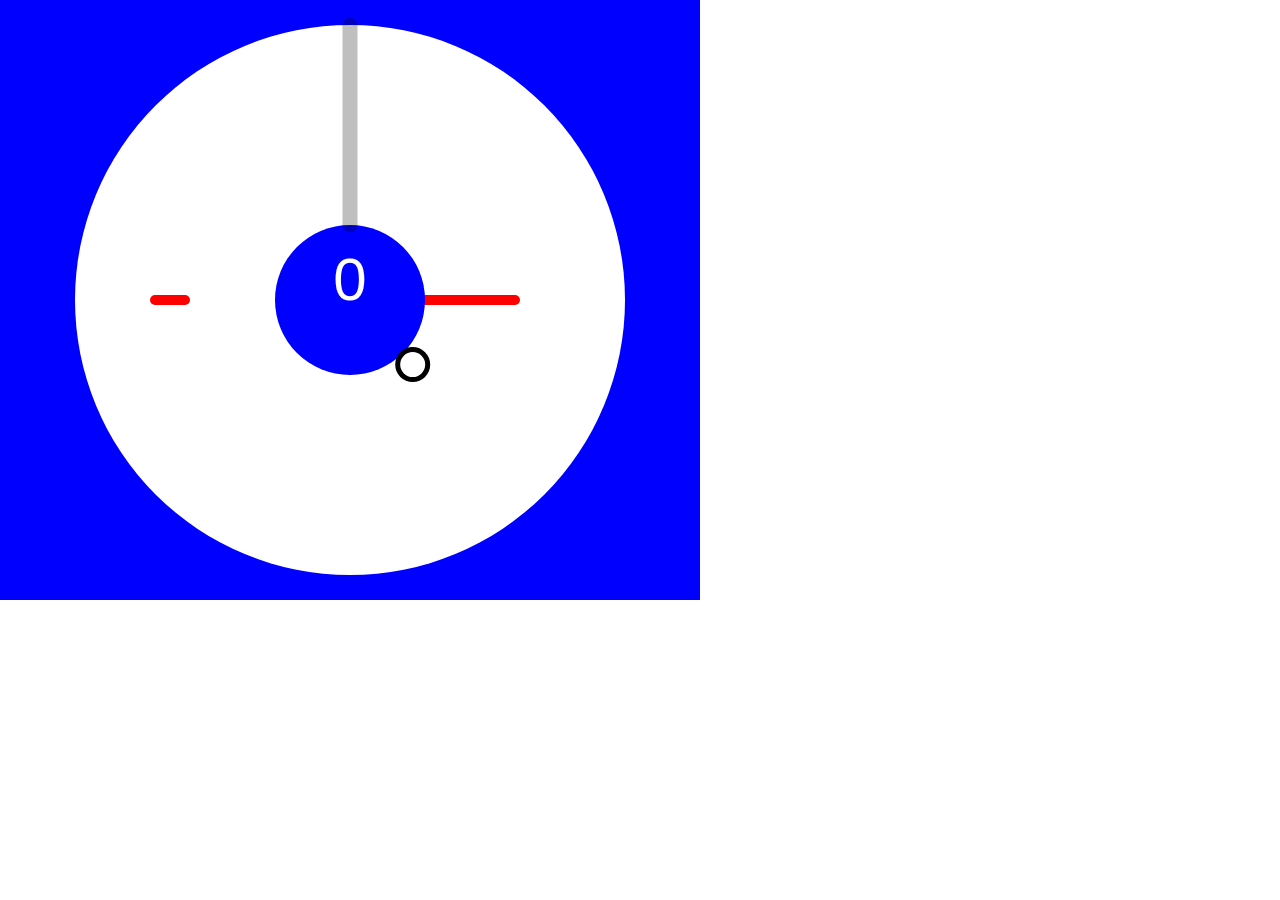
<file: 360-broken-wing/index.html>
<!DOCTYPE html>
<html lang="en">
  <head>
    <meta charset="utf-8" />
    <meta name="viewport" content="width=device-width, initial-scale=1.0">

    <title>Sketch</title>

    <link rel="stylesheet" type="text/css" href="style.css">

    <script src="libraries/p5.min.js"></script>
    <script src="libraries/p5.sound.min.js"></script>
  </head>

  <body>
    <script src="sketch.js"></script>
  </body>
</html>
</file>
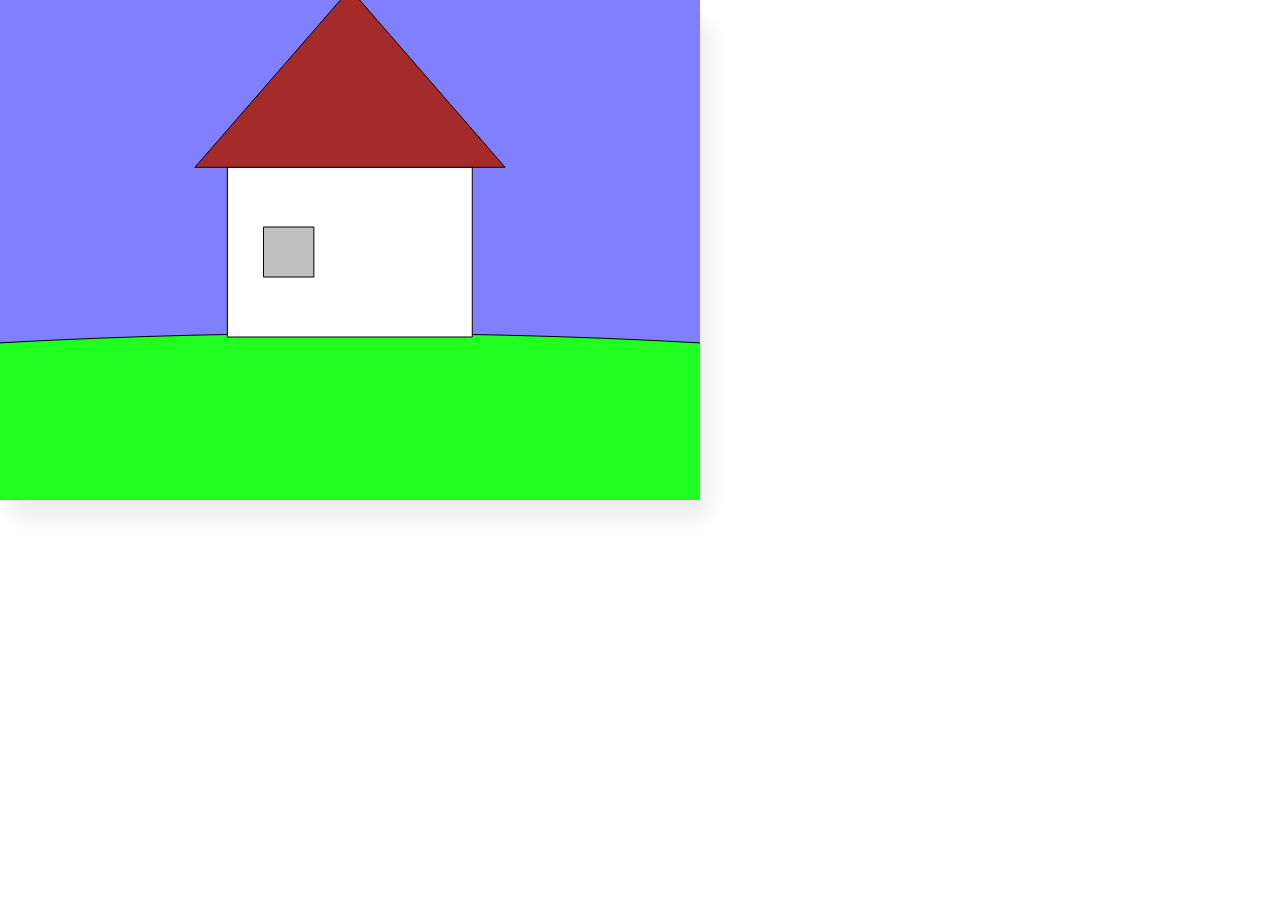
<file: house-for-sale/index.html>
<!DOCTYPE html>
<html lang="en">
  <head>
    <meta charset="utf-8" />
    <meta name="viewport" content="width=device-width, initial-scale=1.0">
    <link rel="stylesheet" type="text/css" href="styles/theme.css">
    <script src="libraries/p5.min.js"></script>
    <script src="libraries/p5.sound.min.js"></script>
    <title>Houses WIP</title>
  </head>
  <body>
    <div id="the-canvas"></div>
    <script src="sketch.js"></script>
  </body>
</html>
</file>
<file: 360-broken-wing/style.css>
html, body {
  margin: 0;
  padding: 0;
}

canvas {
  display: block;
}
</file>
<file: house-for-sale/styles/theme.css>
@import url('https://fonts.googleapis.com/css2?family=Nunito:ital,wght@0,200..1000;1,200..1000&display=swap');

html, body {
  margin: 0;
  padding: 0;
}

canvas {
  display: block;
}

/* html {
  background-color: black;
  color: snow;
} */

body {
  font-family: 'Nunito', sans-serif;
}

#the-canvas {
  display: inline-block;
  border-radius: 10px;
  box-shadow: 10px 20px 20px rgba(0,0,0,0.07);
}
</file>
